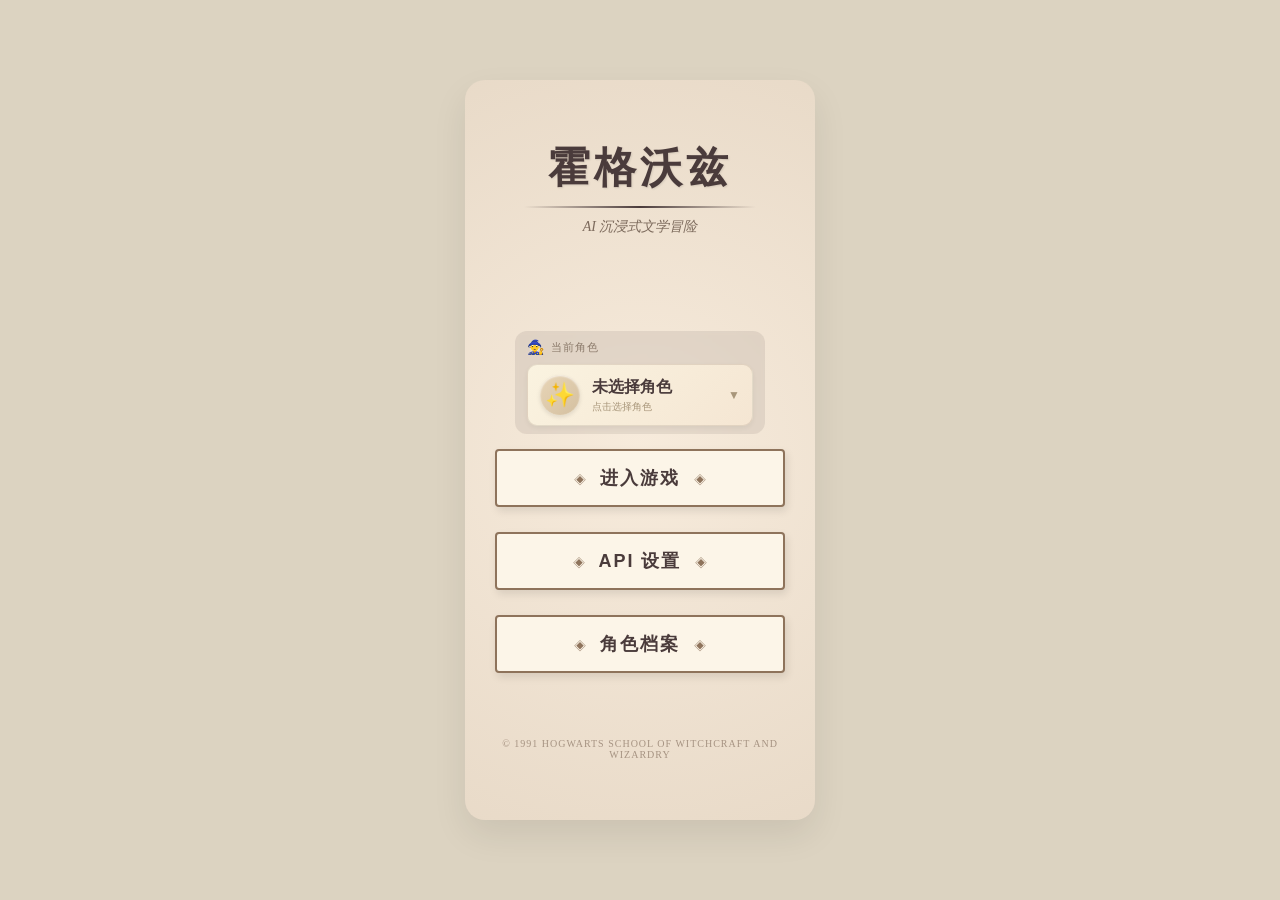
<file: frontend/index.html>
<!DOCTYPE html>
<html lang="zh-CN">
<head>
    <meta charset="UTF-8">
    <meta name="viewport" content="width=device-width, initial-scale=1.0, user-scalable=no">
    <meta name="application-name" content="霍格沃兹">
    <title>霍格沃兹</title>

    <link rel="manifest" href="manifest.json">
    <meta name="theme-color" content="#fcebf3">

    <link rel="stylesheet" href="css/base.css">
    <link rel="stylesheet" href="css/system-ui.css">    
    <link rel="stylesheet" href="css/desktop.css">

    <!-- 图标库 -->
    <link href="https://cdn.lineicons.com/4.0/lineicons.css" rel="stylesheet">

</head>
<body>
    <!-- 手机外壳容器 -->
    <div id="phone-container">
        <!-- 桌面主屏幕 -->
        <div id="desktop">
            
            <!-- 游戏标题区 -->
    <div class="game-header">
        <h1 class="game-title">霍格沃兹</h1>
        <div class="title-decoration"></div>
        <p class="game-tagline">AI 沉浸式文学冒险</p>
    </div>

            <!-- 角色选择卡 -->
            <div class="character-selector" id="character-selector">
                <div class="selector-label">
                    <span class="label-icon">🧙</span>
                    <span>当前角色</span>
                </div>
                <div class="character-card-mini" id="character-card-mini">
                    <div class="mini-avatar">✨</div>
                    <div class="mini-info">
                        <div class="mini-name" id="current-char-name">未选择角色</div>
                        <div class="mini-hint">点击选择角色</div>
                    </div>
                    <div class="mini-arrow">▼</div>
                </div>
            </div>

            <!-- 主菜单按钮区 -->
    <div class="main-menu">
        <div class="menu-item" data-app="game_scene">
            <button class="parchment-btn">
                <span class="btn-text">进入游戏</span>
            </button>
        </div>
        
        <div class="menu-item" data-app="system_setting">
            <button class="parchment-btn">
                <span class="btn-text">API 设置</span>
            </button>
        </div>
        <div class="menu-item" data-app="character_profile">
            <button class="parchment-btn">
                <span class="btn-text">角色档案</span>
            </button>
        </div>
    </div>

    <!-- 底部装饰 -->
    <div class="desktop-footer">
        <p>© 1991 Hogwarts School of Witchcraft and Wizardry</p>
    </div>

        </div>

                <!-- APP 容器（默认隐藏） -->
        <div id="app-container" class="hidden"></div>
    </div>

    <!-- 角色选择弹窗 -->
    <div id="character-select-modal" class="modal-overlay">
        <div class="modal-content character-select-modal">
            <div class="modal-header">
                <h3>选择角色</h3>
                <button class="close-btn" id="close-select-modal">×</button>
            </div>
            <div class="modal-body">
                <div class="character-select-list" id="character-select-list">
                    <!-- 角色列表会动态生成在这里 -->
                </div>
            </div>
            <div class="modal-footer">
                <button class="cute-btn-small" id="btn-cancel-select">取消</button>
            </div>
        </div>
    </div>
    
<script type="module" src="./js/main.js"></script>
</body>
</html>
</file>
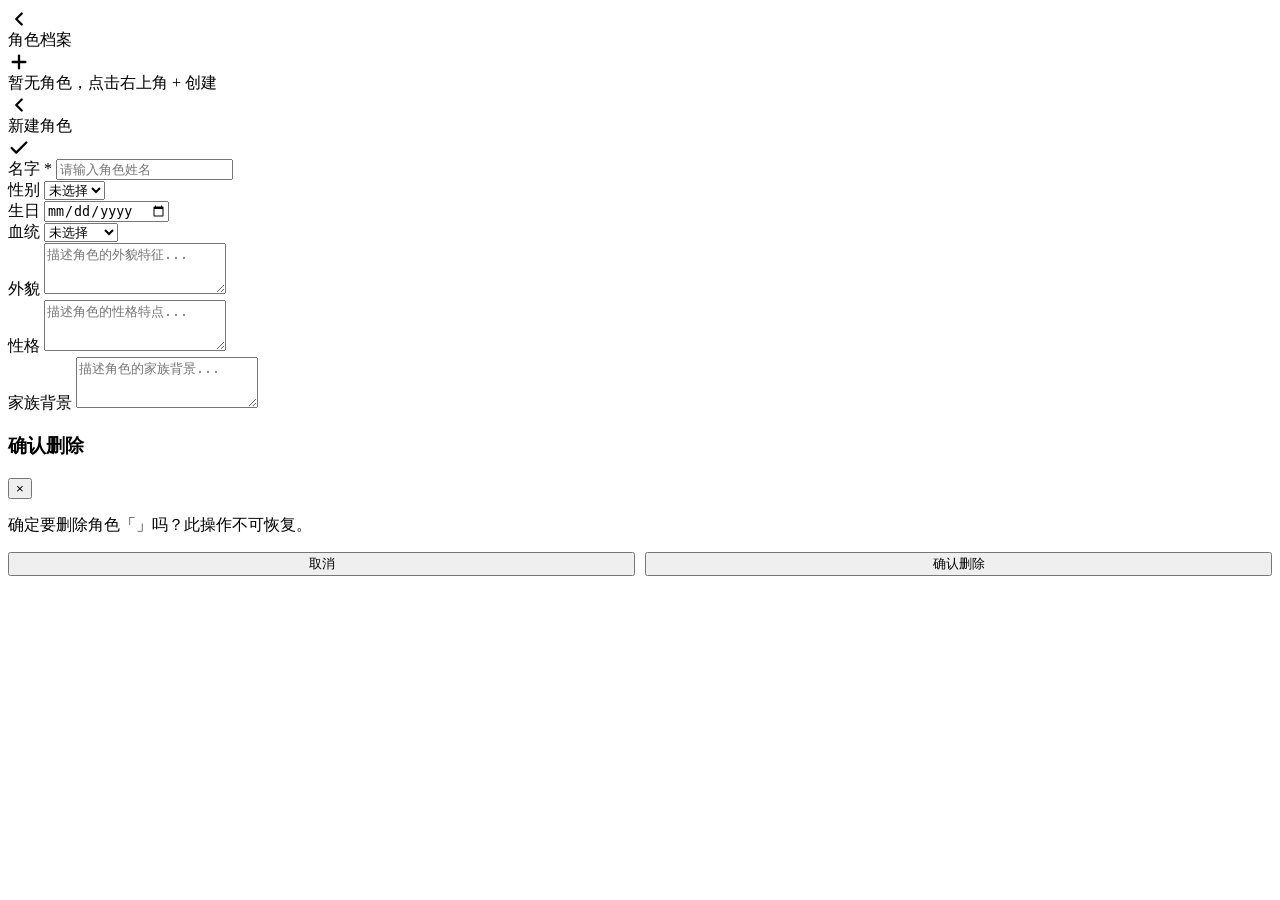
<file: frontend/modules/character_profile/index.html>
<body>
<!-- 角色档案主界面 -->
<div id="character-main-view" class="app-view active">
    
    <!-- 1. 标题栏：返回键、标题名、新建键 -->
    <div class="sys-app-header">
        <div class="sys-header-btn" id="btn-back-main">
            <svg viewBox="0 0 24 24" width="22" height="22" stroke="currentColor" stroke-width="2.5" fill="none" stroke-linecap="round" stroke-linejoin="round">
                <polyline points="15 18 9 12 15 6"></polyline>
            </svg>
        </div>
        <div class="sys-header-title">角色档案</div>
        <div class="sys-header-btn" id="btn-new-character">
            <svg viewBox="0 0 24 24" width="22" height="22" stroke="currentColor" stroke-width="2.5" fill="none" stroke-linecap="round" stroke-linejoin="round">
                <line x1="12" y1="5" x2="12" y2="19"></line>
                <line x1="5" y1="12" x2="19" y2="12"></line>
            </svg>
        </div>
    </div>

    <!-- 2. 内容区域：角色列表 -->
    <div class="sys-app-content">
        <div class="character-list" id="character-list">
            <!-- 角色卡片会动态生成在这里 -->
            <div class="empty-state">暂无角色，点击右上角 + 创建</div>
        </div>
    </div>
</div>

<!-- ================== 新建/编辑角色界面 ================== -->
<div id="character-edit-view" class="app-view">
    
    <!-- 标题栏：返回键、标题名、保存键 -->
    <div class="sys-app-header">
        <div class="sys-header-btn" id="btn-edit-back">
            <svg viewBox="0 0 24 24" width="22" height="22" stroke="currentColor" stroke-width="2.5" fill="none" stroke-linecap="round" stroke-linejoin="round">
                <polyline points="15 18 9 12 15 6"></polyline>
            </svg>
        </div>
        <div class="sys-header-title" id="edit-view-title">新建角色</div>
        <div class="sys-header-btn" id="btn-save-character">
            <svg viewBox="0 0 24 24" width="22" height="22" stroke="currentColor" stroke-width="2.5" fill="none" stroke-linecap="round" stroke-linejoin="round">
                <polyline points="20 6 9 17 4 12"></polyline>
            </svg>
        </div>
    </div>

    <!-- 内容区域：表单 -->
    <div class="sys-app-content sys-content-padding edit-form-scroll">
        
        <!-- 基础设定表单 -->
        <div class="edit-form-group">
            <label>名字 <span class="required">*</span></label>
            <input type="text" id="char-name" class="cute-input" placeholder="请输入角色姓名">
        </div>

        <div class="edit-form-row">
            <div class="edit-form-group half">
                <label>性别</label>
                <select id="char-gender" class="cute-input">
                    <option value="">未选择</option>
                    <option value="男">男</option>
                    <option value="女">女</option>
                    <option value="其他">其他</option>
                </select>
            </div>
            <div class="edit-form-group half">
                <label>生日</label>
                <input type="date" id="char-birthday" class="cute-input" placeholder="YYYY-MM-DD">
            </div>
        </div>

        <div class="edit-form-group">
            <label>血统</label>
            <select id="char-bloodline" class="cute-input">
                <option value="">未选择</option>
                <option value="纯血">纯血</option>
                <option value="混血">混血</option>
                <option value="麻瓜出身">麻瓜出身</option>
                <option value="未知">未知</option>
            </select>
        </div>

        <div class="edit-form-group">
            <label>外貌</label>
            <textarea id="char-appearance" class="cute-textarea" rows="3" placeholder="描述角色的外貌特征..."></textarea>
        </div>

        <div class="edit-form-group">
            <label>性格</label>
            <textarea id="char-personality" class="cute-textarea" rows="3" placeholder="描述角色的性格特点..."></textarea>
        </div>

        <div class="edit-form-group">
            <label>家族背景</label>
            <textarea id="char-family" class="cute-textarea" rows="3" placeholder="描述角色的家族背景..."></textarea>
        </div>

        <!-- 删除按钮区域（仅编辑模式显示） -->
        <div class="delete-zone" id="delete-zone" style="display: none;">
            <button class="cute-btn-danger" id="btn-delete-character">删除此角色</button>
        </div>
    </div>
</div>

<!-- 删除确认弹窗 -->
<div id="delete-confirm-modal" class="modal-overlay">
    <div class="modal-content">
        <div class="modal-header">
            <h3>确认删除</h3>
            <button class="close-btn" onclick="closeDeleteModal()">×</button>
        </div>
        <div class="modal-body">
            <p>确定要删除角色「<span id="delete-char-name"></span>」吗？此操作不可恢复。</p>
        </div>
        <div class="modal-footer" style="display: flex; gap: 10px;">
            <button class="cute-btn-small" style="flex: 1;" onclick="closeDeleteModal()">取消</button>
            <button class="cute-btn-danger" style="flex: 1;" id="btn-confirm-delete">确认删除</button>
        </div>
    </div>
</div>
</body>
</file>
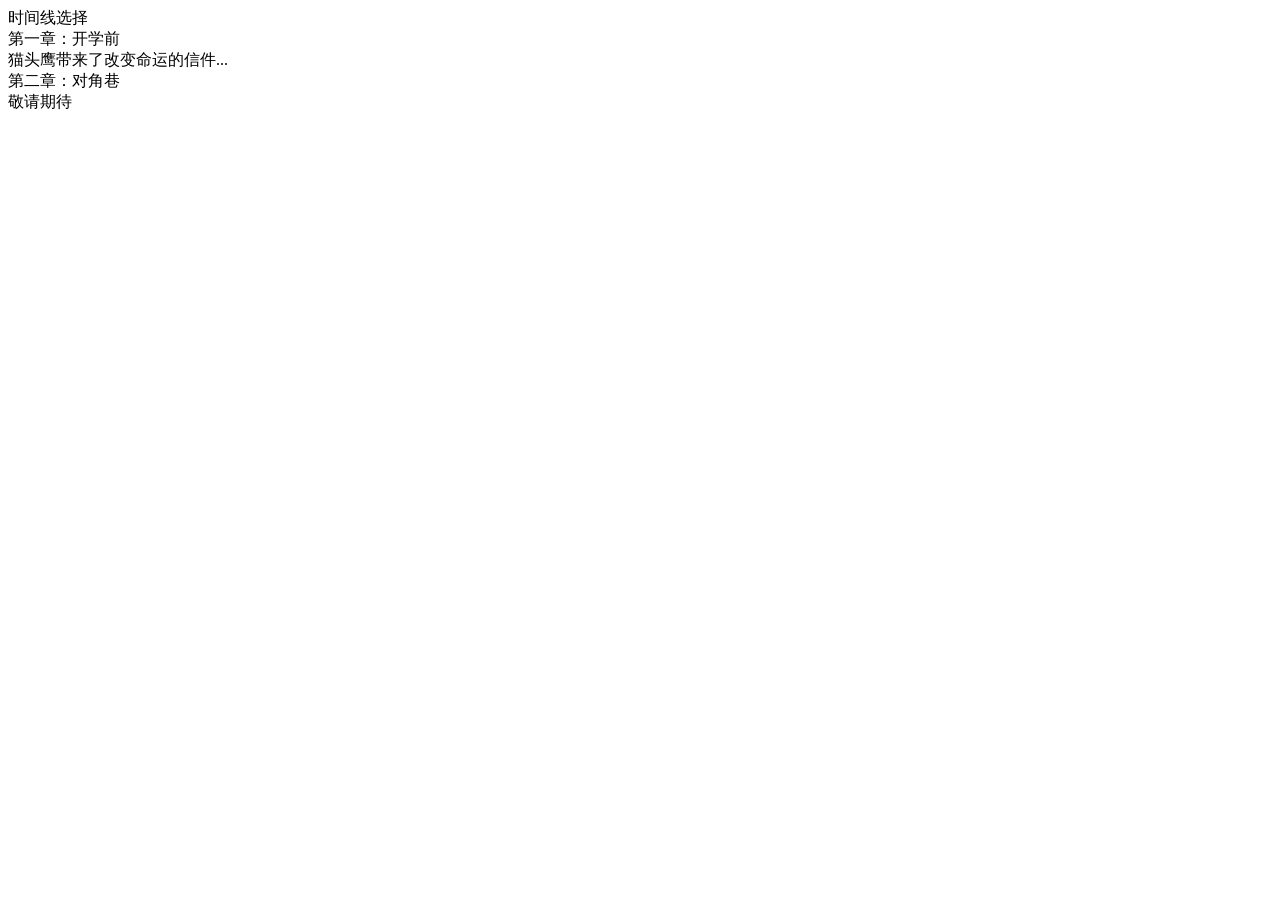
<file: frontend/modules/game_scene/index.html>
<body>
<div class="sys-app-header">
    <div class="sys-header-btn" id="btn-back-desktop">
        <i class="lni lni-chevron-left"></i>
    </div>
    <div class="sys-header-title">时间线选择</div>
    <div class="sys-header-btn"></div>
</div>
<div class="sys-app-content sys-content-padding chapter-bg">
    <div class="chapter-list">
        <!-- 第一章 -->
        <div class="chapter-card" id="chapter-1">
            <div class="chapter-title">第一章：开学前</div>
            <div class="chapter-desc">猫头鹰带来了改变命运的信件...</div>
        </div>
        <!-- 第二章 (未解锁) -->
        <div class="chapter-card locked">
            <div class="chapter-title">第二章：对角巷</div>
            <div class="chapter-desc">敬请期待</div>
        </div>
    </div>
</div>
</body>
</file>
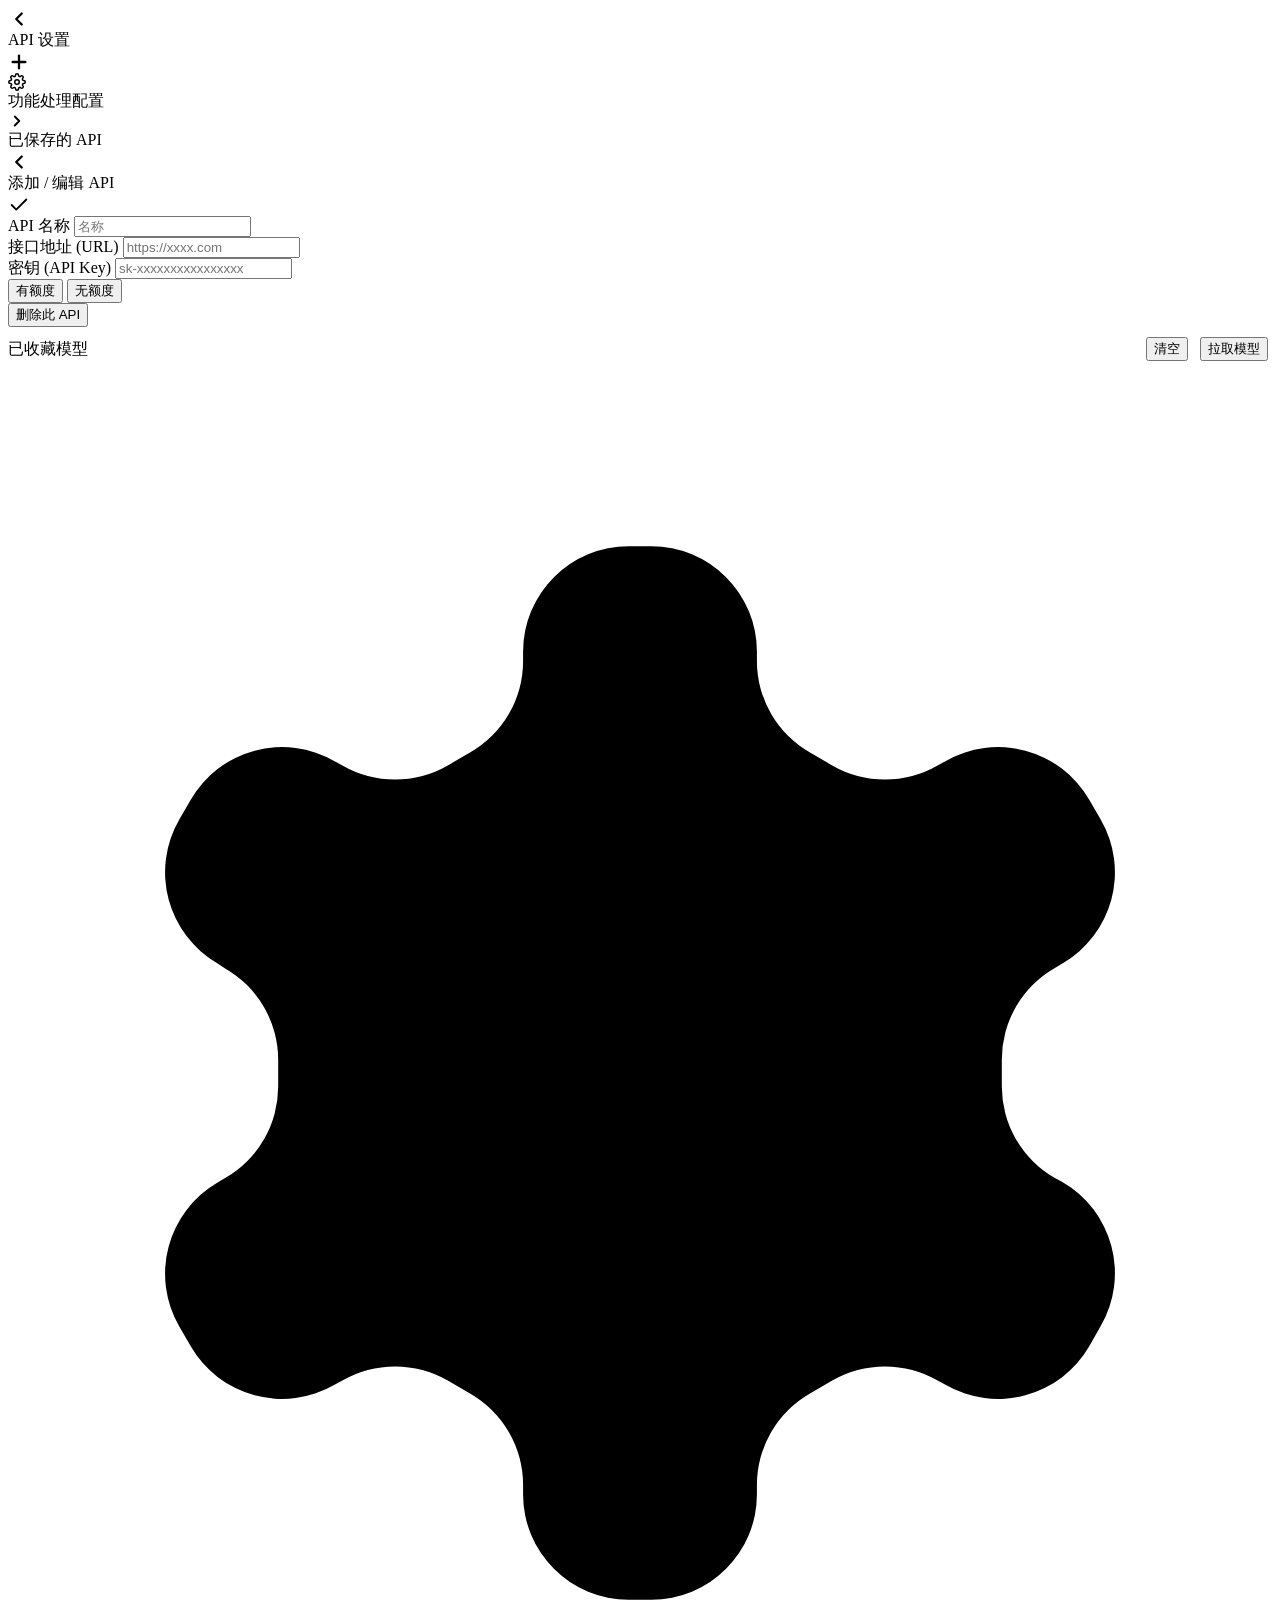
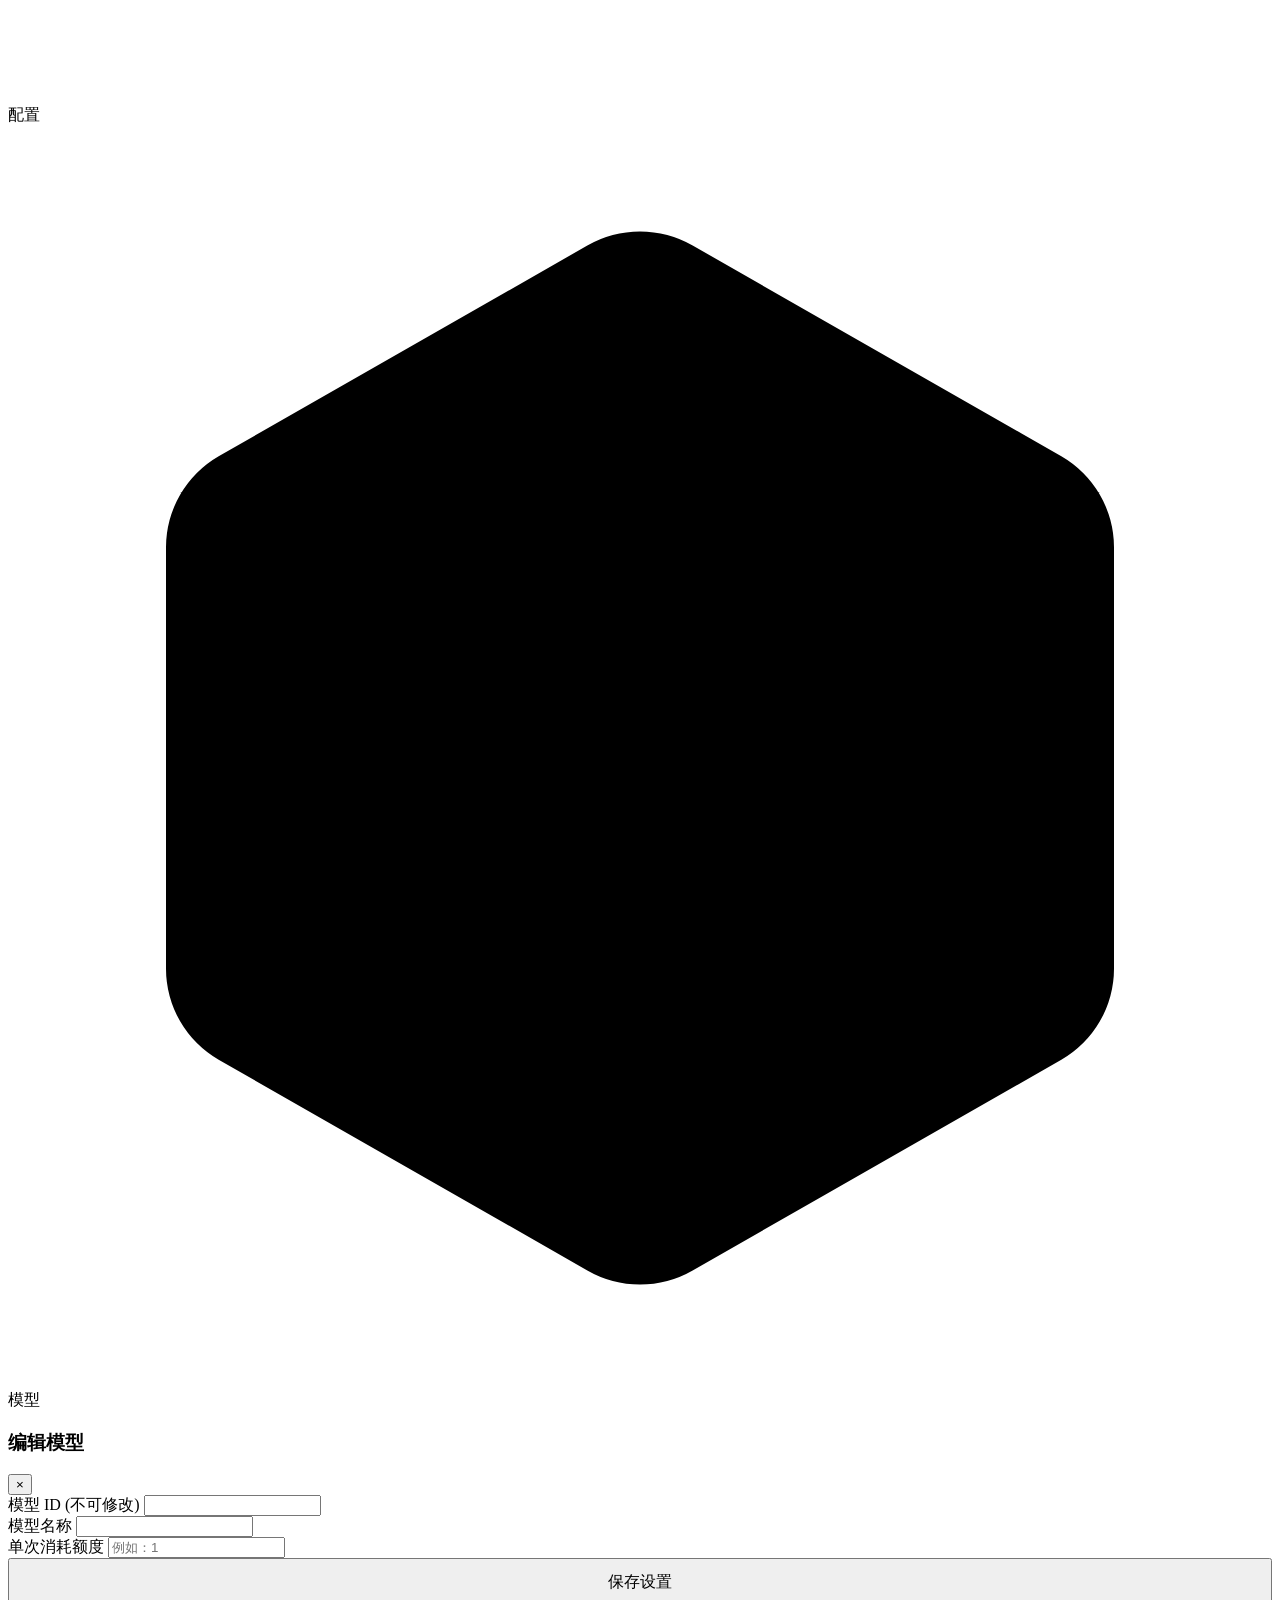
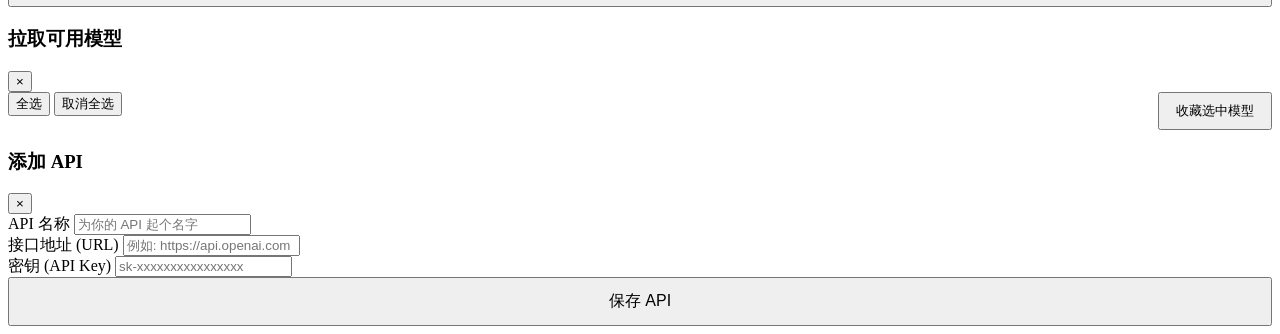
<file: frontend/modules/system_setting/index.html>
<body>
<!-- API 设置主界面 -->
<div id="api-main-view" class="app-view active">
    
    <!-- 1. 标题栏 (复用 system-ui.css 的基础样式) -->
    <div class="sys-app-header">
        <div class="sys-header-btn" id="btn-back">
            <svg viewBox="0 0 24 24" width="22" height="22" stroke="currentColor" stroke-width="2.5" fill="none" stroke-linecap="round" stroke-linejoin="round"><polyline points="15 18 9 12 15 6"></polyline></svg>
        </div>
        <div class="sys-header-title">API 设置</div>
        <div class="sys-header-btn" id="btn-add-api">
            <svg viewBox="0 0 24 24" width="22" height="22" stroke="currentColor" stroke-width="2.5" fill="none" stroke-linecap="round" stroke-linejoin="round"><line x1="12" y1="5" x2="12" y2="19"></line><line x1="5" y1="12" x2="19" y2="12"></line></svg>
        </div>
    </div>

    <!-- 2. 内容区域 -->
    <div class="sys-app-content sys-content-padding">
        
        <!-- 【功能配置】 大按键 -->
        <div class="config-btn-card" id="btn-feature-config">
            <div class="config-btn-left">
                <div class="config-icon">
                    <svg viewBox="0 0 24 24" width="18" height="18" stroke="currentColor" stroke-width="2" fill="none" stroke-linecap="round" stroke-linejoin="round"><circle cx="12" cy="12" r="3"></circle><path d="M19.4 15a1.65 1.65 0 0 0 .33 1.82l.06.06a2 2 0 0 1 0 2.83 2 2 0 0 1-2.83 0l-.06-.06a1.65 1.65 0 0 0-1.82-.33 1.65 1.65 0 0 0-1 1.51V21a2 2 0 0 1-2 2 2 2 0 0 1-2-2v-.09A1.65 1.65 0 0 0 9 19.4a1.65 1.65 0 0 0-1.82.33l-.06.06a2 2 0 0 1-2.83 0 2 2 0 0 1 0-2.83l.06-.06a1.65 1.65 0 0 0 .33-1.82 1.65 1.65 0 0 0-1.51-1H3a2 2 0 0 1-2-2 2 2 0 0 1 2-2h.09A1.65 1.65 0 0 0 4.6 9a1.65 1.65 0 0 0-.33-1.82l-.06-.06a2 2 0 0 1 0-2.83 2 2 0 0 1 2.83 0l.06.06a1.65 1.65 0 0 0 1.82.33H9a1.65 1.65 0 0 0 1-1.51V3a2 2 0 0 1 2-2 2 2 0 0 1 2 2v.09a1.65 1.65 0 0 0 1 1.51 1.65 1.65 0 0 0 1.82-.33l.06-.06a2 2 0 0 1 2.83 0 2 2 0 0 1 0 2.83l-.06.06a1.65 1.65 0 0 0-.33 1.82V9a1.65 1.65 0 0 0 1.51 1H21a2 2 0 0 1 2 2 2 2 0 0 1-2 2h-.09a1.65 1.65 0 0 0-1.51 1z"></path></svg>
                </div>
                <span class="config-text">功能处理配置</span>
            </div>
            <div class="config-btn-right">
                <svg viewBox="0 0 24 24" width="18" height="18" stroke="currentColor" stroke-width="2.5" fill="none" stroke-linecap="round" stroke-linejoin="round"><polyline points="9 18 15 12 9 6"></polyline></svg>
            </div>
        </div>

        <!-- 小标题 -->
        <div class="section-title">已保存的 API</div>

        <!-- 3. 已保存的 API 列表 -->
        <div class="api-list">
            
        </div>
    </div>
</div>

<!-- ================== API 编辑/添加视图 ================== -->
<div id="api-edit-view" class="app-view">
    
    <!-- 1. 标题栏 -->
    <div class="sys-app-header">
        <div class="sys-header-btn" id="btn-edit-back">
            <svg viewBox="0 0 24 24" width="22" height="22" stroke="currentColor" stroke-width="2.5" fill="none" stroke-linecap="round" stroke-linejoin="round"><polyline points="15 18 9 12 15 6"></polyline></svg>
        </div>
        <div class="sys-header-title" id="api-view-title">添加 / 编辑 API</div>
        <div class="sys-header-btn" id="btn-edit-save">
            <svg width="22" height="22" viewBox="0 0 24 24" fill="none" stroke="currentColor" stroke-width="2" stroke-linecap="round" stroke-linejoin="round"><path d="M20 6 9 17l-5-5"/></svg>
        </div>
    </div>

    <!-- 2. 内容区域 (增加了底部 padding 防止被导航栏遮挡) -->
    <div class="sys-app-content sys-content-padding" style="padding-bottom: 80px;">
        
        <!-- ================= Tab 1: 配置界面 ================= -->
        <div id="tab-config" class="edit-tab active">
            <!-- 基础信息输入区 -->
            <div class="edit-form-group">
                <label>API 名称</label>
                <input type="text" class="cute-input" placeholder="名称">
            </div>
            <div class="edit-form-group">
                <label>接口地址 (URL)</label>
                <input type="text" class="cute-input" placeholder="https://xxxx.com">
            </div>
            <div class="edit-form-group">
                <label>密钥 (API Key)</label>
                <input type="password" class="cute-input" placeholder="sk-xxxxxxxxxxxxxxxx">
            </div>

            <!-- 状态切换 -->
            <div class="edit-form-row">
                <div class="quota-toggle">
                    <button class="quota-btn active">有额度</button>
                    <button class="quota-btn">无额度</button>
                </div>
            </div>

            <!-- 底部危险操作区 -->
            <div class="delete-zone">
                <button class="cute-btn-danger">删除此 API</button>
            </div>
        </div>

        <!-- ================= Tab 2: 模型界面 ================= -->
        <div id="tab-models" class="edit-tab">
            
            <div class="section-title" style="display: flex; justify-content: space-between; align-items: center; margin-right: 4px; margin-top: 10px;">
                <span>已收藏模型</span>
                <div>
                    <button id="btn-clear-models" class="cute-btn-small-danger" style="margin-right: 8px;">清空</button>
                    <button id="btn-pull-models" class="cute-btn-small">拉取模型</button>
                </div>
            </div>
            
            <!-- 极简版卡片：支持左滑删除 -->
            <div class="model-list">
                
            </div>
        </div>

    </div>

    <!-- 3. 底部操作栏 (Tab 切换) -->
    <div class="edit-bottom-nav">
        <div class="nav-item active" data-target="tab-config">
            <svg viewBox="0 0 24 24"><path d="M12.22 2h-.44a2 2 0 0 0-2 2v.18a2 2 0 0 1-1 1.73l-.43.25a2 2 0 0 1-2 0l-.15-.08a2 2 0 0 0-2.73.73l-.22.38a2 2 0 0 0 .73 2.73l.15.1a2 2 0 0 1 1 1.72v.51a2 2 0 0 1-1 1.74l-.15.09a2 2 0 0 0-.73 2.73l.22.38a2 2 0 0 0 2.73.73l.15-.08a2 2 0 0 1 2 0l.43.25a2 2 0 0 1 1 1.73V20a2 2 0 0 0 2 2h.44a2 2 0 0 0 2-2v-.18a2 2 0 0 1 1-1.73l.43-.25a2 2 0 0 1 2 0l.15.08a2 2 0 0 0 2.73-.73l.22-.39a2 2 0 0 0-.73-2.73l-.15-.08a2 2 0 0 1-1-1.74v-.5a2 2 0 0 1 1-1.74l.15-.09a2 2 0 0 0 .73-2.73l-.22-.38a2 2 0 0 0-2.73-.73l-.15.08a2 2 0 0 1-2 0l-.43-.25a2 2 0 0 1-1-1.73V4a2 2 0 0 0-2-2z"></path><circle cx="12" cy="12" r="3"></circle></svg>
            <span>配置</span>
        </div>
        <div class="nav-item" data-target="tab-models">
            <svg viewBox="0 0 24 24"><path d="M21 16V8a2 2 0 0 0-1-1.73l-7-4a2 2 0 0 0-2 0l-7 4A2 2 0 0 0 3 8v8a2 2 0 0 0 1 1.73l7 4a2 2 0 0 0 2 0l7-4A2 2 0 0 0 21 16z"></path><polyline points="3.27 6.96 12 12.01 20.73 6.96"></polyline><line x1="12" y1="22.08" x2="12" y2="12"></line></svg>
            <span>模型</span>
        </div>
    </div>
</div>

<!-- ================== 模型编辑弹窗 (Modal) ================== -->
<div id="model-modal" class="modal-overlay">
    <div class="modal-content">
        <div class="modal-header">
            <h3>编辑模型</h3>
            <button class="close-btn" onclick="closeModelModal()">×</button>
        </div>
        <div class="modal-body">
            <div class="edit-form-group">
                <label>模型 ID (不可修改)</label>
                <!-- 增加了 readonly 属性 -->
                <input type="text" id="modal-model-id" class="cute-input" readonly>
            </div>
            <div class="edit-form-group">
                <label>模型名称</label>
                <input type="text" id="modal-model-name" class="cute-input">
            </div>
            <div class="edit-form-group">
                <label>单次消耗额度</label>
                <!-- 改成了数字输入框 -->
                <input type="number" id="modal-model-cost" class="cute-input" placeholder="例如：1" min="0">
            </div>
        </div>
        <div class="modal-footer">
            <button class="cute-btn-small" style="width: 100%; padding: 12px; font-size: 1rem;" onclick="closeModelModal()">保存设置</button>
        </div>
    </div>
</div>

<!-- ================== 拉取模型弹窗 (新增) ================== -->
<div id="pull-model-modal" class="modal-overlay">
    <div class="modal-content">
        <div class="modal-header">
            <h3>拉取可用模型</h3>
            <button class="close-btn" onclick="closePullModelModal()">×</button>
        </div>
        <div class="modal-body" id="pull-model-list-container">
            <!-- 模型列表将通过 JS 动态插入到这里 -->
        </div>
        <div class="modal-footer" style="display: flex; justify-content: space-between;">
            <div class="pull-model-actions">
                <button id="btn-select-all" class="cute-btn-small-link">全选</button>
                <button id="btn-deselect-all" class="cute-btn-small-link">取消全选</button>
            </div>
            <button id="btn-collect-selected" class="cute-btn-small" style="padding: 8px 16px;">收藏选中模型</button>
        </div>
    </div>
</div>

<!-- ================== 添加 API 弹窗 (新增) ================== -->
<div id="add-api-modal" class="modal-overlay">
    <div class="modal-content">
        <div class="modal-header">
            <h3>添加 API</h3>
            <button id="btn-close-add-modal" class="close-btn">×</button>
        </div>
        <div class="modal-body">
            <div class="edit-form-group">
                <label>API 名称</label>
                <input type="text" id="add-api-name" class="cute-input" placeholder="为你的 API 起个名字">
            </div>
            <div class="edit-form-group">
                <label>接口地址 (URL)</label>
                <input type="text" id="add-api-url" class="cute-input" placeholder="例如: https://api.openai.com">
            </div>
            <div class="edit-form-group">
                <label>密钥 (API Key)</label>
                <input type="password" id="add-api-key" class="cute-input" placeholder="sk-xxxxxxxxxxxxxxxx">
            </div>
        </div>
        <div class="modal-footer">
            <button id="btn-save-new-api" class="cute-btn-small" style="width: 100%; padding: 12px; font-size: 1rem;">保存 API</button>
        </div>
    </div>
</div>

</body>
</file>
<file: frontend/css/base.css>
/* css/base.css */

/* 全局重置 */
* {
    margin: 0;
    padding: 0;
    box-sizing: border-box;
}

html, body {
    height: 100%;
    width: 100%;
    overflow: hidden;
    position: fixed;
}

body {
    background-color: #dcd3c1; 
    display: flex;
    justify-content: center;
    align-items: center;
    font-family: 'Times New Roman', serif;
    padding: 20px;
}

/* 手机外壳容器 */
#phone-container {
    width: 350px;
    height: 740px;
    background-color: #f5e6d3; 
    border-radius: 20px;
    box-shadow: 0 15px 35px rgba(0, 0, 0, 0.08); 
    position: relative;
    overflow: hidden;
    display: flex;
    flex-direction: column;
    
}

/* APP容器 */
#app-container {
    flex: 1;
    display: flex;
    flex-direction: column;
    width: 100%;
    overflow: hidden;
    position: relative;
}
</file>
<file: frontend/css/system-ui.css>
/* 系统UI样式 */
/* 标题栏 */
.sys-app-header {
    height: 60px;
    background-color: #4a3b3b;
    display: flex;
    justify-content: space-between;
    align-items: center;
    padding: 0 15px;
    color: #f5e6d3;
    flex-shrink: 0;
}

.sys-header-btn {
    font-size: 1.2rem;
    cursor: pointer;
    width: 30px;
    height: 30px;
    display: flex;
    align-items: center;
    justify-content: center;
}

.sys-header-title {
    font-size: 1.1rem;
    font-weight: bold;
    letter-spacing: 1px;
}

/* 内容背景 */
.sys-app-content {
    flex: 1;
    background-color: #f7ede1;
    overflow-y: auto;
    position: relative;
    width: 100%;
    min-height: 0;
}

/* 全局通用 APP 视图状态 */
/* 视图显示隐藏控制（配合单页应用切换） */
.app-view {
    display: none;
    flex: 1;
    flex-direction: column;
    min-height: 0; /* 🌟 关键：防止被长列表撑破外层容器 */
    height: 100%;
    overflow: hidden;
}

.app-view.active {
    display: flex;
}

/* 全局通用内容区内边距 */
.sys-content-padding {
    padding: 20px;
    box-sizing: border-box;
}

/* 弹窗遮罩层基础样式 */
.modal-overlay {
    position: fixed;
    top: 0;
    left: 0;
    width: 100%;
    height: 100%;
    background: rgba(0, 0, 0, 0.6); /* 半透明黑色背景 */
    display: none; /* 默认隐藏 !!! 关键点 */
    justify-content: center;
    align-items: center;
    z-index: 2000; /* 确保在最上层 */
    backdrop-filter: blur(4px); /* 背景模糊效果 */
}

/* 当添加了 .active 类时显示弹窗 */
.modal-overlay.active {
    display: flex;
}

/* 弹窗内容容器样式补充 */
.modal-content {
    background: #f4e4bc; /* 羊皮纸底色 */
    border: 2px solid #8e735b;
    border-radius: 15px;
    box-shadow: 0 10px 30px rgba(0,0,0,0.3);
    overflow: hidden;
    animation: modalFadeIn 0.3s ease; /* 添加一个简单的淡入动画 */
}

/* 弹窗头部样式补充 */
.modal-header {
    padding: 15px 20px;
    border-bottom: 1px solid #d4c0a0;
    display: flex;
    justify-content: space-between;
    align-items: center;
    background: rgba(142, 115, 91, 0.05);
}

.modal-header h3 {
    margin: 0;
    color: #4a3b3b;
    font-size: 18px;
}

.close-btn {
    background: none;
    border: none;
    font-size: 24px;
    color: #8e735b;
    cursor: pointer;
}

@keyframes modalFadeIn {
    from { opacity: 0; transform: translateY(-20px); }
    to { opacity: 1; transform: translateY(0); }
}
</file>
<file: frontend/css/desktop.css>
/* css/desktop.css 全新替换内容 */

#desktop {
    display: flex;
    flex-direction: column;
    height: 100%;
    padding: 60px 30px;
    box-sizing: border-box;
    /* 添加一个淡淡的羊皮纸纹理（可选） */
    background-image: radial-gradient(circle, rgba(255,255,255,0.2) 0%, rgba(0,0,0,0.05) 100%);
}

/* --- 游戏标题 --- */
.game-header {
    text-align: center;
    margin-bottom: 80px;
}

.game-title {
    font-size: 42px;
    color: #4a3b3b;
    font-weight: bold;
    letter-spacing: 4px;
    margin-bottom: 10px;
    text-shadow: 1px 1px 2px rgba(0,0,0,0.1);
}

.title-decoration {
    height: 2px;
    background: linear-gradient(to right, transparent, #4a3b3b, transparent);
    width: 80%;
    margin: 10px auto;
}

.game-tagline {
    font-size: 14px;
    color: #7d6b5d;
    font-style: italic;
}

/* --- 菜单按钮 --- */
.main-menu {
    display: flex;
    flex-direction: column;
    gap: 25px;
    align-items: center;
}

.menu-item {
    width: 100%;
}

.parchment-btn {
    width: 100%;
    padding: 15px;
    background-color: #fcf5e8;
    border: 2px solid #8e735b;
    border-radius: 4px;
    cursor: pointer;
    transition: all 0.3s ease;
    box-shadow: 2px 4px 8px rgba(0,0,0,0.1);
    position: relative;
}

.parchment-btn:hover {
    background-color: #fffcf7;
    transform: translateY(-2px);
    box-shadow: 4px 6px 12px rgba(0,0,0,0.15);
}

.parchment-btn:active {
    transform: translateY(1px);
}

.btn-text {
    font-size: 18px;
    font-weight: bold;
    color: #4a3b3b;
    letter-spacing: 2px;
}

/* 按钮两边的装饰（可选） */
.parchment-btn::before, .parchment-btn::after {
    content: '◈';
    color: #8e735b;
    font-size: 12px;
    margin: 0 10px;
}

/* --- 底部文字 --- */
.desktop-footer {
    margin-top: auto;
    text-align: center;
}

.desktop-footer p {
    font-size: 10px;
    color: #a69382;
    text-transform: uppercase;
    letter-spacing: 1px;
}

/* css/desktop.css - 新增角色选择卡样式 */
/* 角色选择器 */
.character-selector {
    margin: 15px 20px;
    background: rgba(74, 59, 59, 0.1);
    border-radius: 12px;
    padding: 8px 12px;
    backdrop-filter: blur(2px);
}

.selector-label {
    display: flex;
    align-items: center;
    gap: 6px;
    font-size: 11px;
    color: #8b7a6b;
    margin-bottom: 8px;
    letter-spacing: 1px;
}

.label-icon {
    font-size: 14px;
}

.character-card-mini {
    display: flex;
    align-items: center;
    gap: 12px;
    background: linear-gradient(135deg, #faf3e0 0%, #f5e6d3 100%);
    border-radius: 10px;
    padding: 10px 12px;
    cursor: pointer;
    transition: all 0.2s ease;
    border: 1px solid rgba(139, 122, 107, 0.2);
    box-shadow: 0 2px 5px rgba(0, 0, 0, 0.05);
}

.character-card-mini:hover {
    transform: translateY(-2px);
    box-shadow: 0 4px 12px rgba(0, 0, 0, 0.1);
    border-color: #c4a27a;
}

.mini-avatar {
    width: 40px;
    height: 40px;
    background: linear-gradient(135deg, #e8d5b7 0%, #d4c0a0 100%);
    border-radius: 50%;
    display: flex;
    align-items: center;
    justify-content: center;
    font-size: 24px;
    box-shadow: inset 0 1px 2px rgba(255,255,255,0.8), 0 2px 4px rgba(0,0,0,0.1);
}

.mini-info {
    flex: 1;
}

.mini-name {
    font-size: 16px;
    font-weight: bold;
    color: #4a3b3b;
    margin-bottom: 2px;
}

.mini-hint {
    font-size: 10px;
    color: #a8967a;
}

.mini-arrow {
    font-size: 12px;
    color: #a8967a;
    transition: transform 0.2s;
}

.character-card-mini:hover .mini-arrow {
    transform: translateY(2px);
}

/* 角色选择弹窗样式 */
.character-select-modal {
    max-width: 300px;
    width: 90%;
}

.character-select-list {
    max-height: 400px;
    overflow-y: auto;
    padding: 5px;
}

.select-character-item {
    display: flex;
    align-items: center;
    gap: 12px;
    padding: 12px;
    margin-bottom: 8px;
    background: #faf3e0;
    border-radius: 10px;
    cursor: pointer;
    transition: all 0.2s;
    border: 1px solid transparent;
}

.select-character-item:hover {
    background: #f5e6d3;
    border-color: #c4a27a;
    transform: translateX(3px);
}

.select-character-item.selected {
    background: #e8d5b7;
    border-color: #a07e56;
    box-shadow: 0 2px 6px rgba(0, 0, 0, 0.1);
}

.select-avatar {
    width: 48px;
    height: 48px;
    background: linear-gradient(135deg, #e0d0b5 0%, #d0c0a5 100%);
    border-radius: 50%;
    display: flex;
    align-items: center;
    justify-content: center;
    font-size: 28px;
}

.select-info {
    flex: 1;
}

.select-name {
    font-size: 16px;
    font-weight: bold;
    color: #4a3b3b;
    margin-bottom: 4px;
}

.select-detail {
    font-size: 11px;
    color: #8b7a6b;
    display: flex;
    gap: 8px;
}

.select-badge {
    background: #d4c0a0;
    padding: 2px 6px;
    border-radius: 10px;
    font-size: 10px;
    color: #4a3b3b;
}

.empty-characters {
    text-align: center;
    padding: 40px;
    color: #a8967a;
    font-size: 14px;
}

.modal-footer {
    padding: 12px;
    border-top: 1px solid #e0d0b5;
    display: flex;
    justify-content: center;
}

.cute-btn-small {
    padding: 8px 20px;
    background: #d4c0a0;
    border: none;
    border-radius: 20px;
    color: #4a3b3b;
    cursor: pointer;
    font-size: 14px;
    transition: all 0.2s;
}

.cute-btn-small:hover {
    background: #c4a27a;
    color: white;
}
</file>
